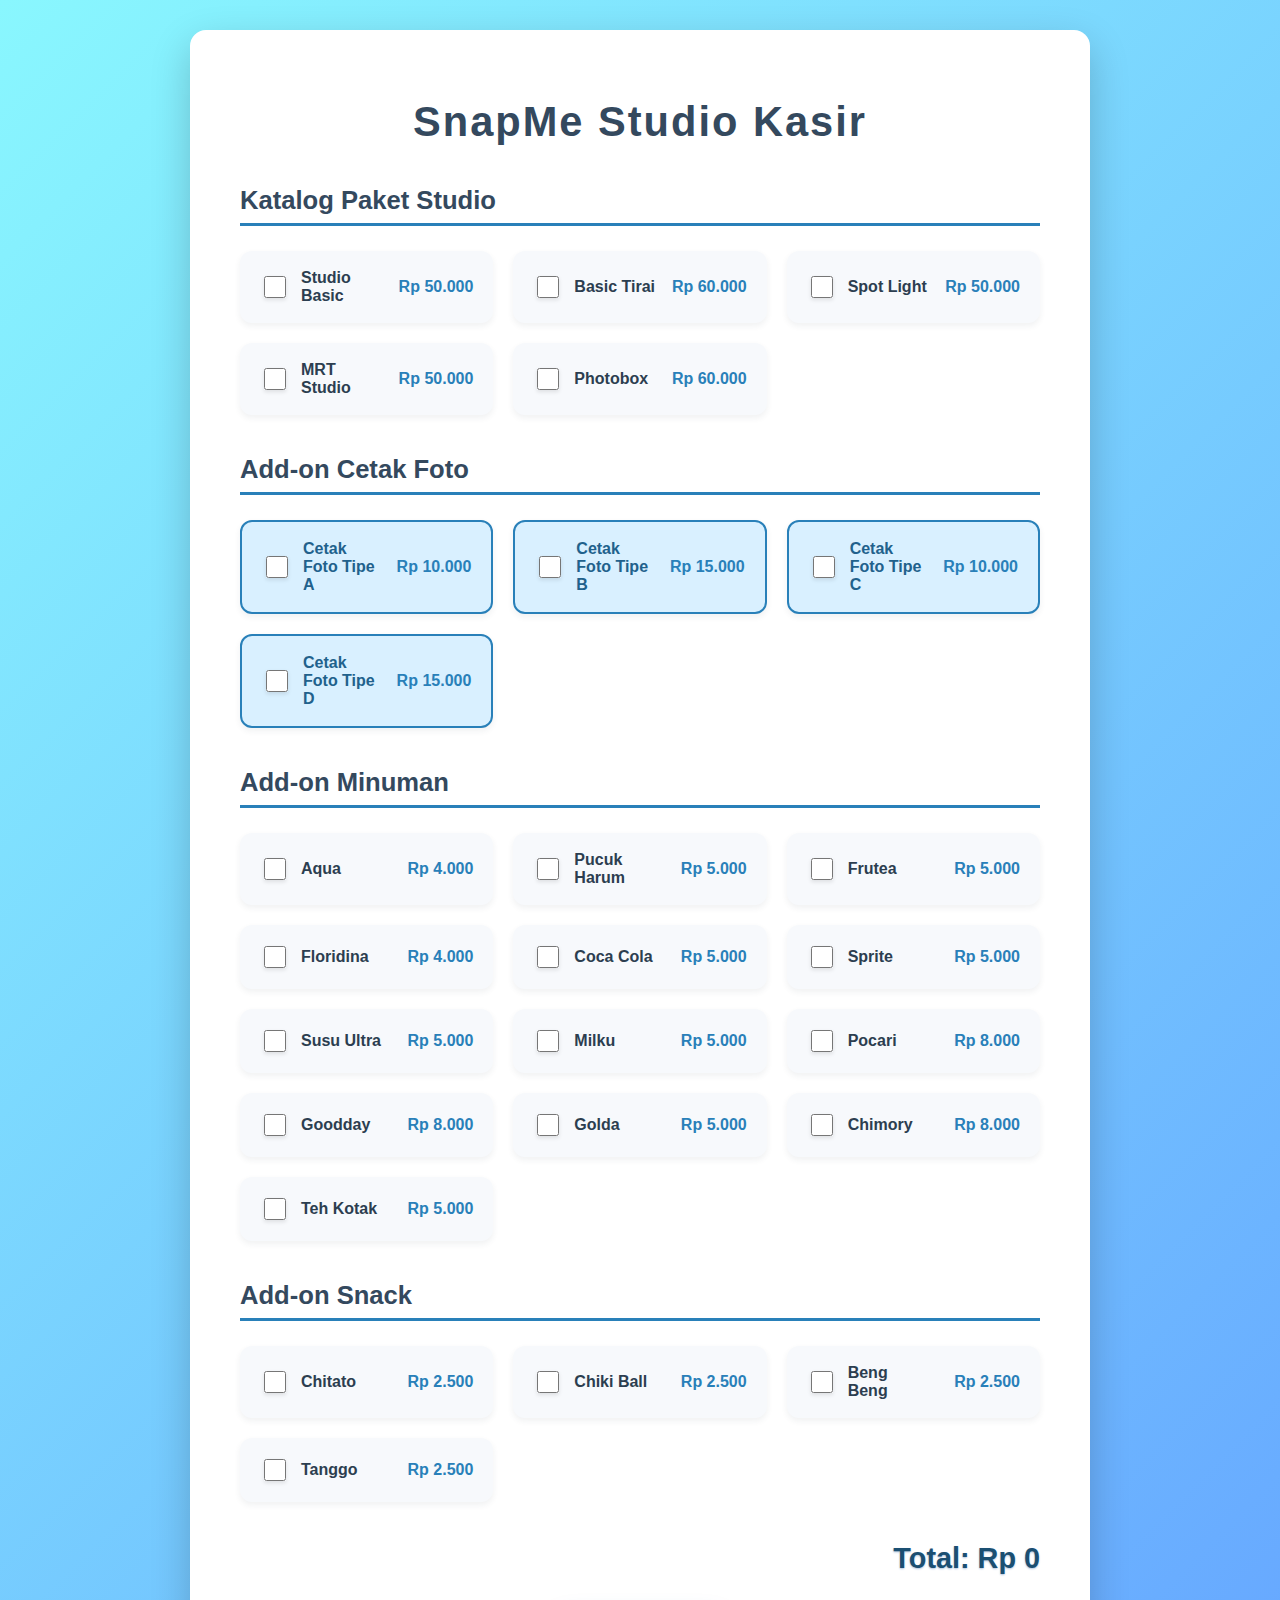
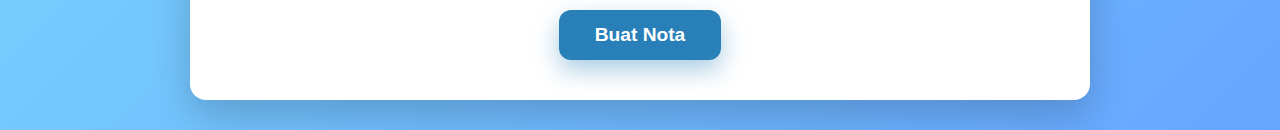
<file: index.html>
<!DOCTYPE html>
<html lang="id">
<head>
<meta charset="UTF-8" />
<meta name="viewport" content="width=device-width, initial-scale=1" />
<title>SnapMe Studio Kasir</title>
<link rel="stylesheet" href="style.css" />
</head>
<body>
  <div class="container">
    <h1>SnapMe Studio Kasir</h1>

    <h2>Katalog Paket Studio</h2>
    <div id="catalog" class="catalog-list"></div>

    <h2>Add-on Cetak Foto</h2>
    <div id="addons" class="addons-list"></div>

    <h2>Add-on Minuman</h2>
    <div id="minuman" class="minuman-list"></div>

    <h2>Add-on Snack</h2>
    <div id="snack" class="snack-list"></div>

    <div class="total-section">
      Total: Rp <span id="totalPrice">0</span>
    </div>

    <button id="generateReceipt">Buat Nota</button>

    <pre id="receipt" style="display:none;"></pre>
  </div>

  <script src="script.js"></script>
</body>
</html>
</file>
<file: style.css>
/* Reset */
*, *::before, *::after {
  box-sizing: border-box;
}

body {
  font-family: 'Poppins', 'Segoe UI', Tahoma, Geneva, Verdana, sans-serif;
  margin: 0;
  padding: 30px 15px;
  background: linear-gradient(135deg, #89f7fe 0%, #66a6ff 100%);
  color: #f7f9fc;
  min-height: 100vh;
  display: flex;
  justify-content: center;
  align-items: flex-start;
}

.container {
  background: #fff;
  width: 100%;
  max-width: 900px;
  border-radius: 16px;
  padding: 40px 50px;
  box-shadow: 0 15px 40px rgba(0, 0, 0, 0.2);
}

h1 {
  font-weight: 700;
  font-size: 2.6rem;
  text-align: center;
  margin-bottom: 10px;
  color: #34495e;
  letter-spacing: 2px;
}

h2 {
  font-weight: 600;
  font-size: 1.6rem;
  color: #34495e;
  border-bottom: 3px solid #2980b9;
  padding-bottom: 8px;
  margin-top: 40px;
  margin-bottom: 25px;
}

/* Container grids */
.catalog-list,
.addons-list,
.minuman-list,
.snack-list {
  display: grid;
  grid-template-columns: repeat(auto-fit, minmax(220px, 1fr));
  gap: 20px;
}

/* Styling label for checkbox */
label {
  background: #f7f9fc;
  padding: 18px 20px;
  border-radius: 12px;
  display: flex;
  align-items: center;
  justify-content: space-between;
  font-weight: 600;
  transition: background 0.25s ease, box-shadow 0.25s ease;
  position: relative;
  cursor: pointer;
  color: #2c3e50;
  box-shadow: 0 3px 6px rgba(46, 61, 73, 0.07);
}
label:hover {
  background: #e4f0fd;
  box-shadow: 0 8px 15px rgba(46, 61, 73, 0.15);
}

input[type="checkbox"] {
  width: 22px;
  height: 22px;
  border-radius: 6px;
  accent-color: #2980b9;
  margin-right: 15px;
  flex-shrink: 0;
  cursor: pointer;
  box-shadow: 0 2px 4px rgba(0, 0, 0, 0.1);
}

/* Flex container label content */
label > span {
  flex-grow: 1;
  user-select: none;
}

.price {
  font-size: 1rem;
  font-weight: 700;
  color: #2980b9;
  min-width: 90px;
  text-align: right;
  user-select: none;
}

/* Custom styling to distinct Add-on Foto group */
.addons-list label {
  background: #d9f0ff;
  color: #21618c;
  font-weight: 700;
  border: 2px solid #2980b9;
}
.addons-list label:hover {
  background: #c3e3ff;
  box-shadow: 0 8px 15px rgba(33, 97, 139, 0.3);
}

/* Total price section */
.total-section {
  margin-top: 40px;
  text-align: right;
  font-size: 1.8rem;
  font-weight: 800;
  color: #1b4f72;
  text-shadow: 0 1px 2px #b0c4de;
}

button {
  background: #2980b9;
  color: white;
  font-size: 1.2rem;
  font-weight: 700;
  padding: 14px 36px;
  border: none;
  border-radius: 12px;
  cursor: pointer;
  transition: background-color 0.3s ease;
  display: block;
  margin: 35px auto 0 auto;
  box-shadow: 0 10px 25px rgba(41, 128, 185, 0.4);
}
button:hover {
  background: #1b4f72;
  box-shadow: 0 10px 25px rgba(27, 79, 114, 0.9);
}

#receipt {
  background: #e9f2fd;
  border-radius: 16px;
  padding: 28px 32px;
  margin-top: 40px;
  font-family: 'Courier New', Courier, monospace;
  white-space: pre-wrap;
  color: #1b4f72;
  box-shadow: inset 0 0 25px #b3d1f6;
  max-height: 320px;
  overflow-y: auto;
  user-select: text;
}

/* Responsive tweaks */
@media (max-width: 600px) {
  body {
    padding: 20px 10px;
  }
  .container {
    padding: 30px 20px;
  }
  h1 {
    font-size: 2rem;
  }
  h2 {
    font-size: 1.4rem;
    margin-bottom: 16px;
  }
  .price {
    min-width: 80px;
    font-size: 0.95rem;
  }
  button {
    font-size: 1.1rem;
    padding: 12px 24px;
  }
}
</file>
